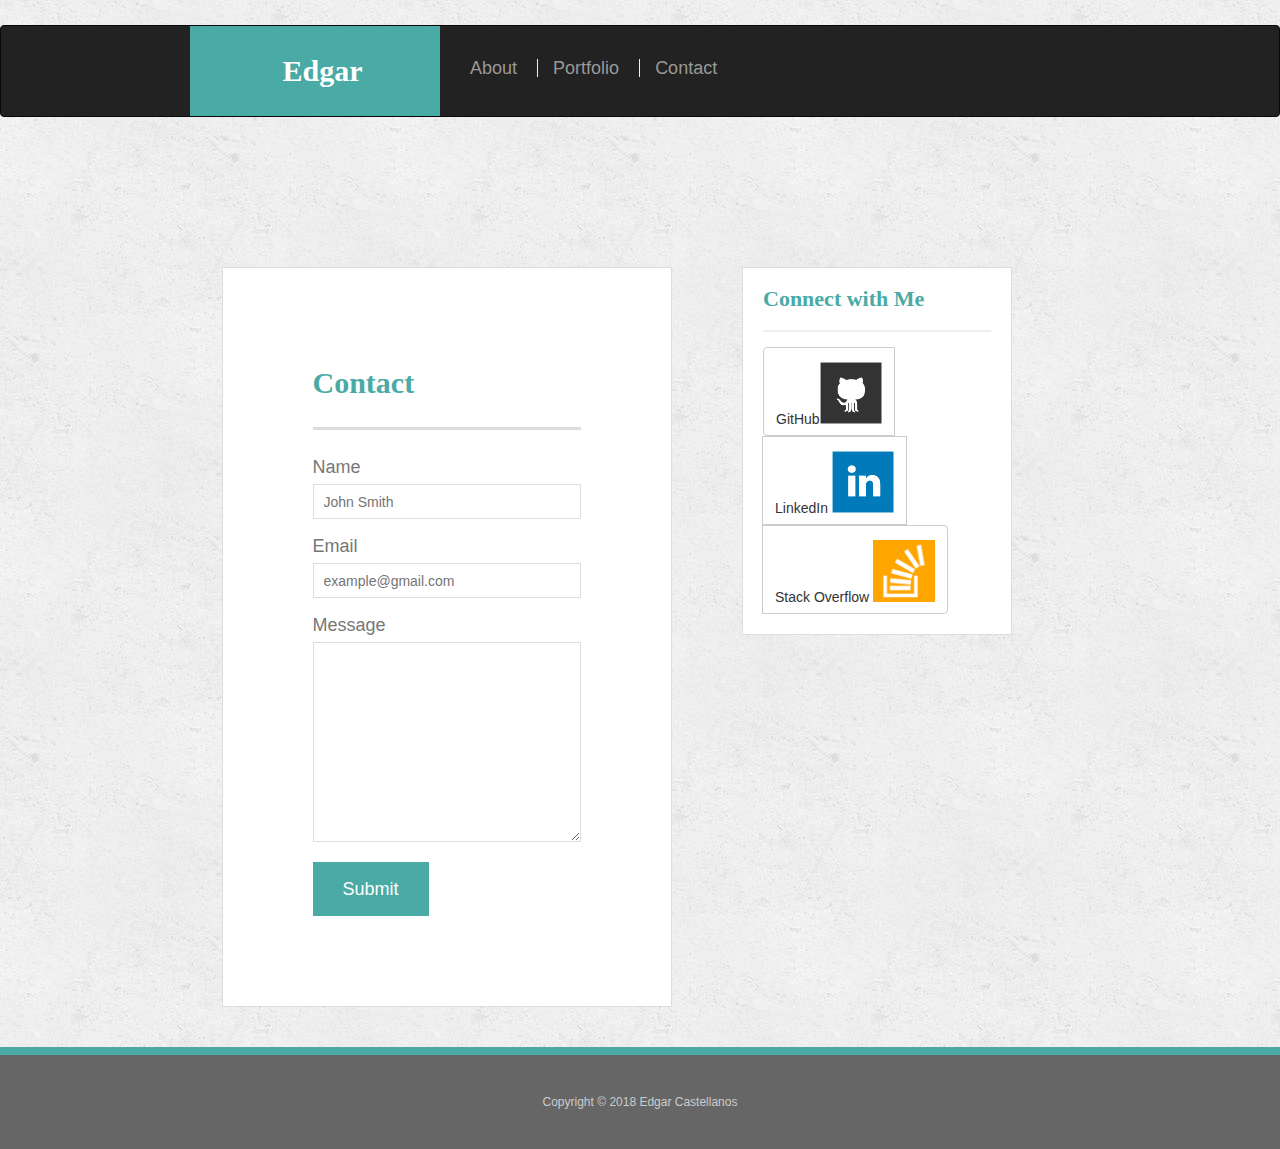
<file: contact.html>
<!doctype html>
<html lang="en-us">

<head>
  <meta charset="UTF-8">
  <meta name="viewport" content="width=device-width, initial-scale=1, shrink-to-fit=no">  
  <link rel="stylesheet" href="https://maxcdn.bootstrapcdn.com/bootstrap/3.3.7/css/bootstrap.min.css" integrity="sha384-BVYiiSIFeK1dGmJRAkycuHAHRg32OmUcww7on3RYdg4Va+PmSTsz/K68vbdEjh4u" crossorigin="anonymous">  
  <title>Contact | Edgar Castellanos</title>
  <link rel="stylesheet" type="text/css" href="assets/css/reset.css">
  <link rel="stylesheet" type="text/css" href="assets/css/style.css">
</head>

<body>
    <!-- //nav bar// -->

    <nav class="navbar navbar-inverse">
            <div class="container">
                    <a href="index.html" id="logo">Edgar</a>
                    <nav>
                      <a href="index.html">About</a>
                      <a href="portfolio.html">Portfolio</a>
                      <a href="contact.html">Contact</a>
                    </nav>
                  </div>
          </nav>
  </header>
  
  <div id="main-container" class="container">
    <section class="main-section">
      <h1>Contact</h1>

      <form id="contact-form">
        <ul>
          <li>
            <label for="name">Name</label>
            <input type="text" id="name" name="name" placeholder="John Smith" required="required">
          </li>
          <li>
            <label for="email">Email</label>
            <input type="email" id="email" name="email" placeholder="example@gmail.com" required="required">
          </li>
          <li>
            <label for="message">Message</label>
            <textarea id="message" name="message" required="required"></textarea>
          </li>
        </ul>
        <input type="submit">
      </form>

    </section>

    <section class="sidebar">
      <div id="connect">
        <h2>Connect with Me</h2>
        <div class="btn-group" role="group" aria-label="...">
                <button type="button" class="btn btn-default">GitHub<a href="https://github.com/Ehgatar"><img src="assets/images/github-128.png" class="social" alt="GitHub" /></a> </button>
                <button type="button" class="btn btn-default">LinkedIn <a href="https://www.linkedin.com/in/edgar-castellanos-1a6401106/"><img src="assets/images/linkedin-128.png" class="social" alt="LinkedIn" /></a></button>
                <button type="button" class="btn btn-default">Stack Overflow <a href="#"><img src="assets/images/stackoverflow-128.png" class="social" alt="Stack Overflow" /></a></button>
              </div
      </div>
    </section>
  </div>

  <footer>
    <div class="container">
      Copyright &copy; 2018 Edgar Castellanos
    </div>
  </footer>
</body>

</html>
</file>
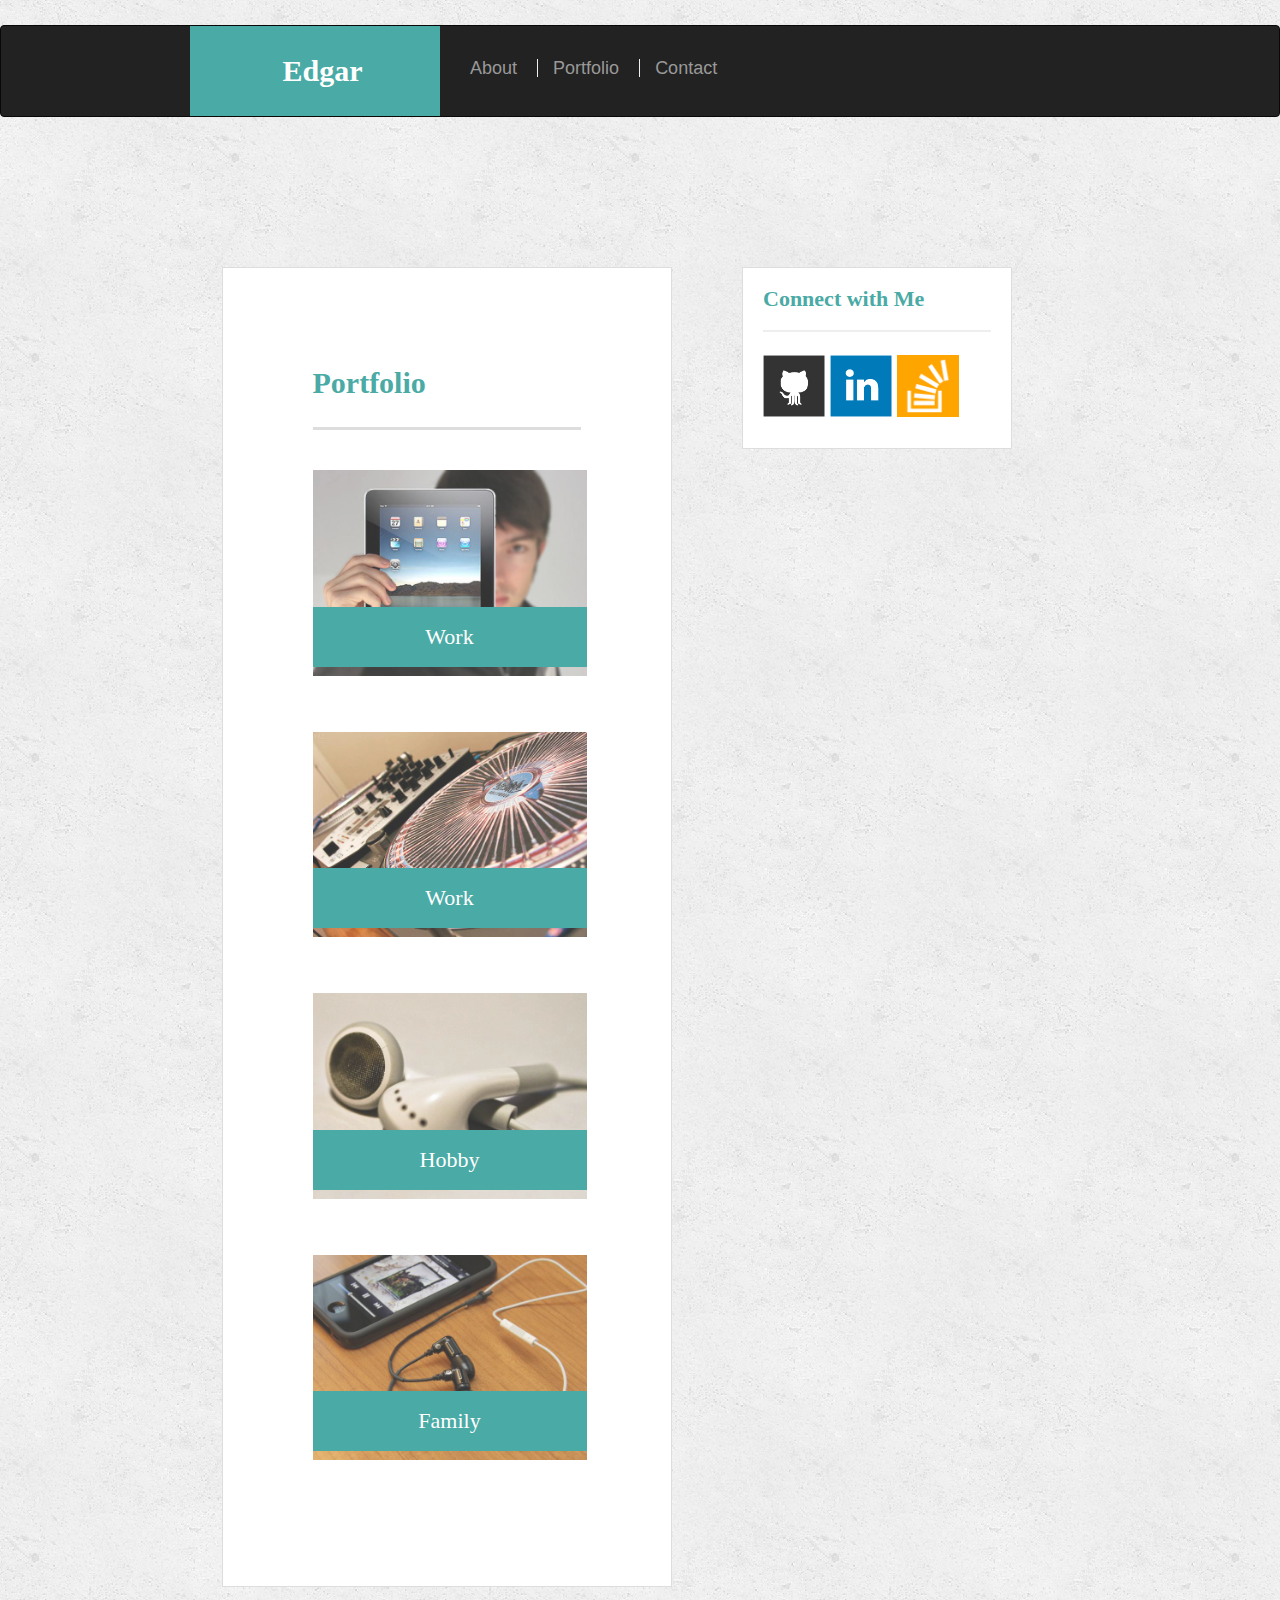
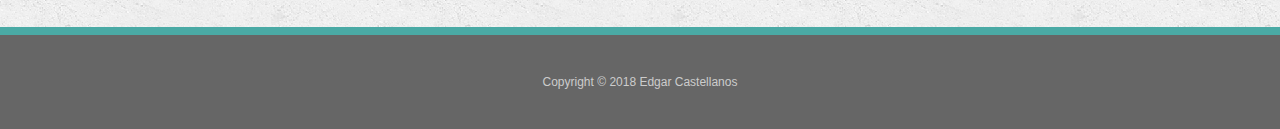
<file: portfolio.html>
<!doctype html>
<html lang="en-us">

<head>
  <meta charset="UTF-8">
  
  <title>Portfolio | Edgar Castellanos</title>
  <link rel="stylesheet" href="https://maxcdn.bootstrapcdn.com/bootstrap/3.3.7/css/bootstrap.min.css" integrity="sha384-BVYiiSIFeK1dGmJRAkycuHAHRg32OmUcww7on3RYdg4Va+PmSTsz/K68vbdEjh4u" crossorigin="anonymous">
  <meta name="viewport" content="width=device-width, initial-scale=1, shrink-to-fit=no">  
  <link rel="stylesheet" type="text/css" href="assets/css/reset.css">
  <link rel="stylesheet" type="text/css" href="assets/css/style.css">
  
</head>

<body>
     <nav class="navbar navbar-inverse">
            <div class="container">
                        <a href="index.html" id="logo">Edgar</a>
                        <nav>
                          <a href="index.html">About</a>
                          <a href="portfolio.html">Portfolio</a>
                          <a href="contact.html">Contact</a>
                        </nav>
                      </div>
              </nav>
  </header>

  <div id="main-container" class="container">
    <section class="main-section">
      <h1>Portfolio</h1>

      <div class="work">
        <img src="assets/images/technics-q-c-640-480-1.jpg" alt="hangman">

        <h3>Work</h3>
      </div>
      <div class="work">
        <img src="assets/images/technics-q-c-640-480-2.jpg" alt="RPG Game">

        <h3>Work</h3>
      </div>
      <div class="work">
        <img src="assets/images/technics-q-c-640-480-5.jpg" alt="Trivia Game">

        <h3>Hobby</h3>
      </div>
      <div class="work">
        <img src="assets/images/technics-q-c-640-480-7.jpg" alt="Rutgers Info Widget">

        <h3>Family</h3>
      </div>

    </section>

    <section class="sidebar">
      <div id="connect">
        <h2>Connect with Me</h2>

        <a href="#"><img src="assets/images/github-128.png" class="social" alt="GitHub" /></a>
        <a href="#"><img src="assets/images/linkedin-128.png" class="social" alt="LinkedIn" /></a>
        <a href="#"><img src="assets/images/stackoverflow-128.png" class="social" alt="Stack Overflow" /></a>
      </div>
    </section>
  </div>

  <footer>
    <div class="container">
      Copyright &copy; 2018 Edgar Castellanos
    </div>
  </footer>
</body>

</html>
</file>
<file: assets/css/style.css>
body {
	font-family: Arial, "Helvetica Neue", Helvetica, sans-serif;
	font-size: 18px;
	line-height: 34px;
	color: #777;
	background: url("../images/concrete_seamless.png");
  }
  
  * {
	box-sizing: border-box;
  }
  
  /* general */
  
  .container {
	width: 100%;
	max-width: 960px;
	margin: 0 auto;
	clear: both;
  }
  
  h1,
  h2,
  h3,
  p {
	margin-bottom: 20px;
  }
  
  p:last-child {
	margin-bottom: 0;
  }
  
  h1,
  h2,
  h3 {
	font-family: Georgia, Times, "Times New Roman", serif;
	font-weight: 700;
	color: #4aaaa5;
  }
  
  h1 {
	padding-bottom: 20px;
	font-size: 30px;
	line-height: 49px;
	border-bottom: 3px solid #ddd;
  }
  
  h2,
  h3 {
	font-size: 22px;
  }
  
  /* header */
  
  #masthead {
	position: fixed;
	z-index: 99;
	width: 100%;
	margin: 0 0 30px;
	overflow: auto;
	color: #fff;
	background: #fff;
	border-bottom: 2px solid #ccc;
  }
  
  #logo {
	float: left;
	width: 250px;
	height: 90px;
	font-family: Georgia, Times, "Times New Roman", serif;
	font-size: 30px;
	font-weight: 700;
	line-height: 90px;
	color: #fff;
	text-align: center;
	text-decoration: none;
	background: #4aaaa5;
  }
  
  nav {
	margin-top: 25px;
  }
  
  nav a {
	display: inline-block;
	padding-left: 15px;
	margin-left: 15px;
	line-height: 18px;
	color: #999;
	text-decoration: none;
	border-left: 1px solid #efefef;
  }
  
  nav a:first-child {
	border-left: 0 none;
  }
  
  /* footer */
  
  footer {
	padding: 30px 0;
	clear: both;
	font-size: 12px;
	color: #fff;
	color: #ccc;
	text-align: center;
	background: #666;
	border-top: 8px solid #4aaaa5;
  }
  
  /* sidebar */
  
  .sidebar {
	float: right;
	width: 100%;
	width: 270px;
	padding: 30px;
	margin-bottom: 20px;
	background: #fff;
	border: 1px solid #ddd;
  }
  
  h3,
  .sidebar h2 {
	padding-bottom: 20px;
	margin-bottom: 15px;
	line-height: 22px;
	border-bottom: 2px solid #eee;
  }
  
  .social {
	width: 62px;
	height: 62px;
	margin-top: 8px;
	margin-right: 5px;
  }
  
  .social:last-child {
	margin-right: 0;
  }
  
  /* main */
  
  #main-container {
	padding-top: 130px;
  }
  
  .main-section {
	float: left;
	width: 100%;
	width: 650px;
	padding: 30px;
	margin: 0 0 40px;
	background: #fff;
	border: 1px solid #ddd;
  }
  
  /* portfolio page */
  
  .work {
	position: relative;
	float: left;
	width: 274px;
	margin: 20px 0 25px;
	overflow: auto;
  }
  
  .work:nth-child(even) {
	margin-right: 40px;
  }
  
  .work img {
	width: 100%;
	border: 0 none;
	opacity: 0.8;
  }
  
  .work h3 {
	position: absolute;
	bottom: 20px;
	width: 100%;
	padding: 15px;
	margin-bottom: 0;
	font-weight: 300;
	line-height: 30px;
	color: #fff;
	text-align: center;
	background: #4aaaa5;
	border-bottom: 0;
  }
  
  .auth-image {
	float: left;
	width: 200px;
	height: auto;
	margin-top: 10px;
	margin-right: 25px;
  }
  
  /* contact page */
  
  #contact-form ul {
	margin-bottom: 20px;
  }
  
  #contact-form li {
	margin-bottom: 10px;
  }
  
  label,
  input[type=text],
  input[type=email],
  textarea {
	display: block;
	width: 100%;
  }
  
  input[type=text],
  input[type=email],
  textarea {
	height: 35px;
	padding: 0 10px;
	font-size: 14px;
	border: 1px solid #ddd;
  }
  
  textarea {
	height: 200px;
  }
  
  input[type=submit] {
	padding: 10px 30px;
	font-size: 18px;
	color: #fff;
	cursor: pointer;
	background: #4aaaa5;
	border: 0 none;
	}
  
@media screen and (min-width: 980px) {
  section.main-section {
    width: 450px;
    padding: 90px; 
    margin-left: 5%;     
  }
}

@media screen and (min-width: 980px) {
  section.sidebar {
    width: 270px;
    padding: 20px; 
    margin-right: 10%;     
   }
	}

	@media screen and (max-width: 768px) {
		section.main-section {
			float: inherit;
			margin: 20px auto;
			padding: 10px;
		}
	}

	@media screen and (max-width: 768px) {
		section.sidebar {
			float: inherit;
			padding: 10px;
			margin: 20px auto;
			width: 650px;
		}
	}

	@media screen and (min-width: 640px) {
		.auth-image {
			float: initial;
			margin: 20px auto;
			padding: 10px;
			text-align: center			
		}
		}
	}

	@media screen and (min-width: 640px) {
		section.sidebar {
			float: inherit;
			padding: 10px;
			margin: 20px auto;
			width: 650px;
		}
	}
</file>
